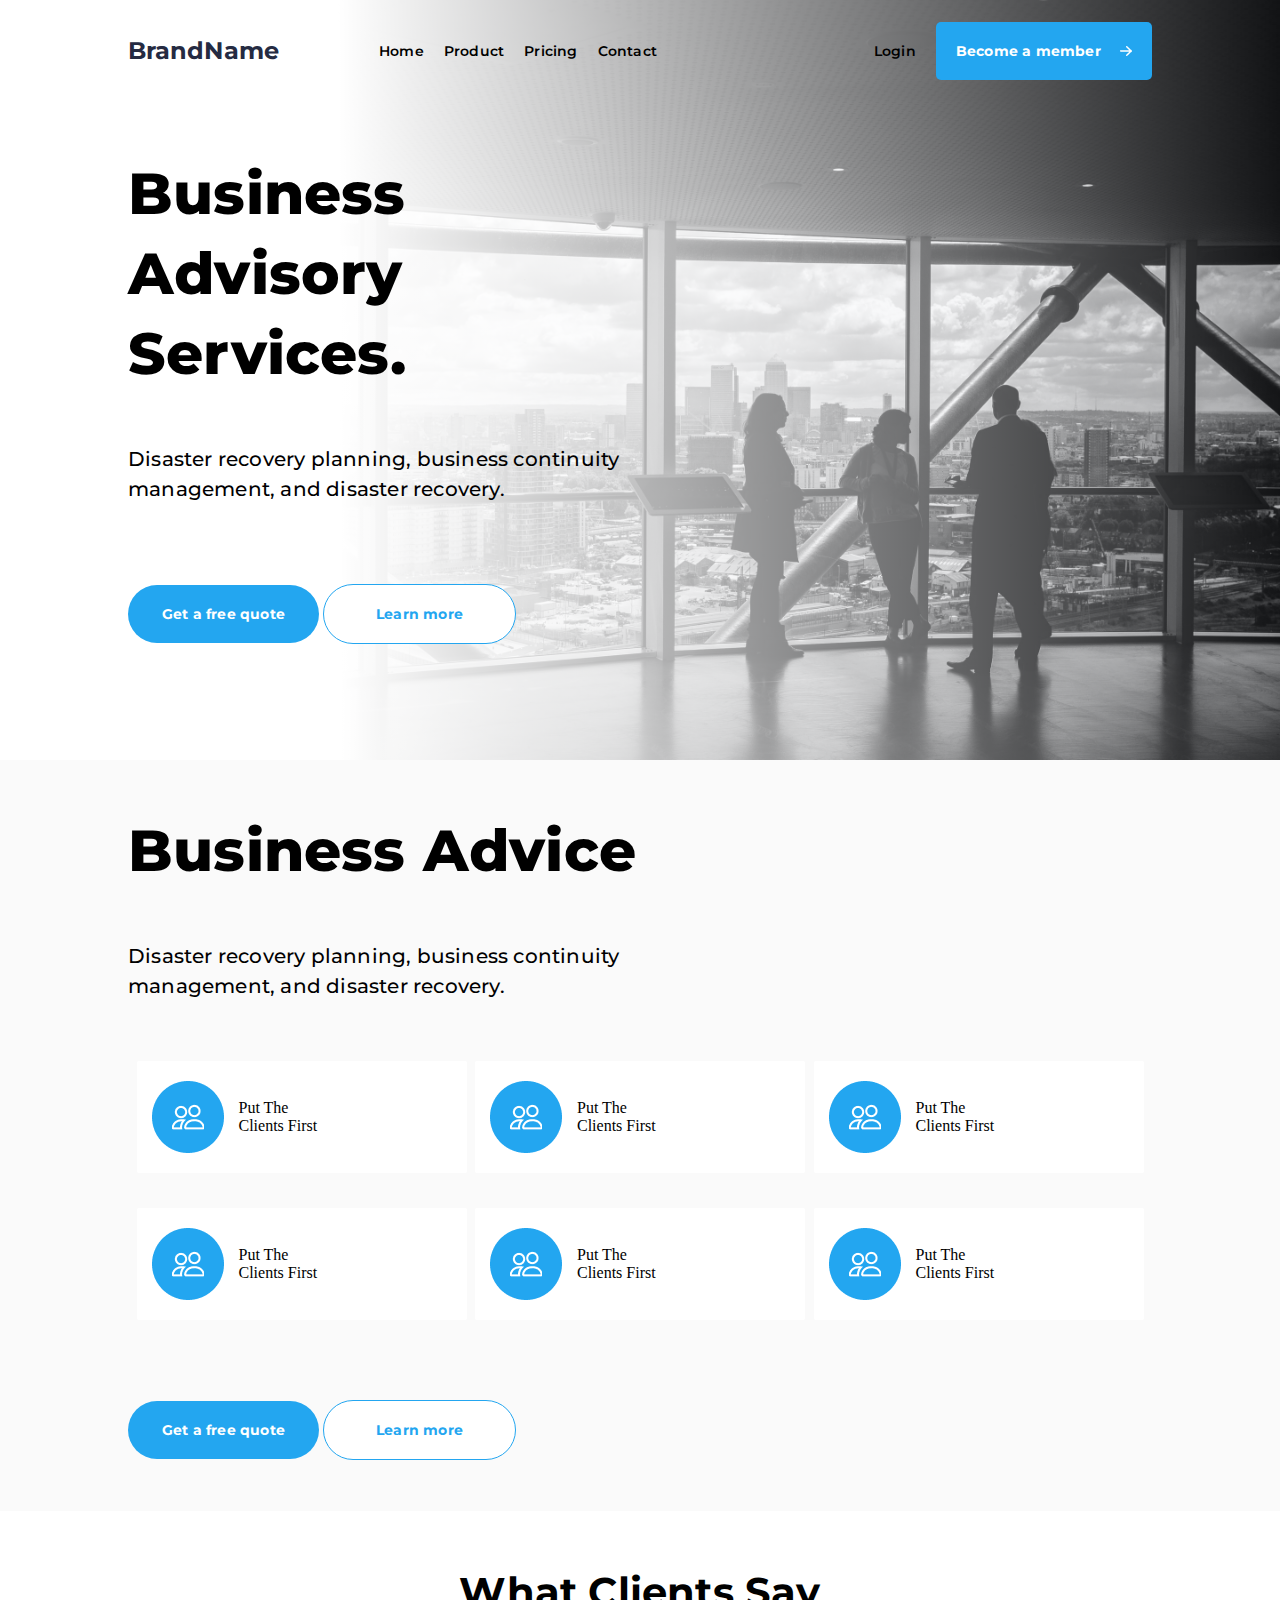
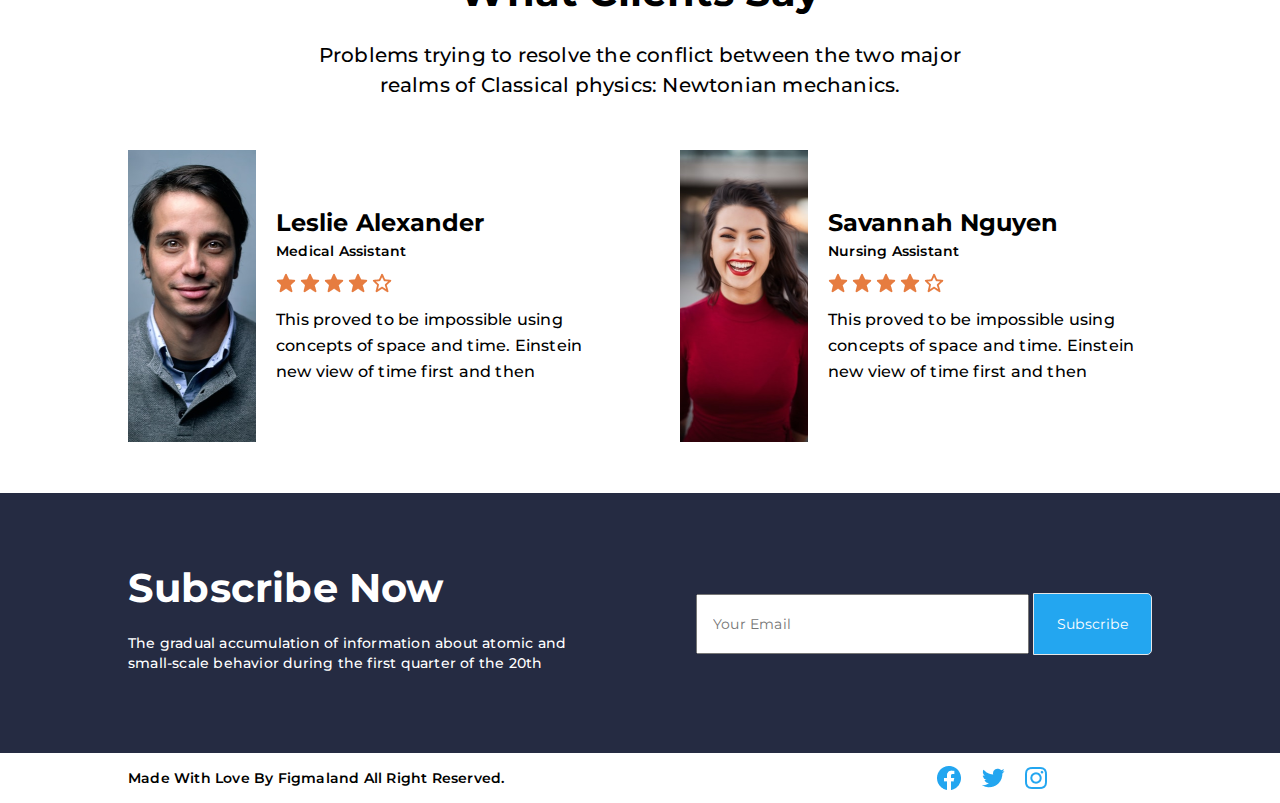
<file: assignment-5/index.html>
<!DOCTYPE html>
<html lang="en">
  <head>
    <meta charset="UTF-8" />
    <meta http-equiv="X-UA-Compatible" content="IE=edge" />
    <meta name="viewport" content="width=device-width, initial-scale=1.0" />
    <title>Assignment 5</title>
    <link rel="stylesheet" href="style.css" />
    <link rel="preconnect" href="https://fonts.googleapis.com" />
    <link rel="preconnect" href="https://fonts.gstatic.com" crossorigin />
    <link
      href="https://fonts.googleapis.com/css2?family=Bebas+Neue&family=Montserrat:wght@600&family=Roboto&display=swap"
      rel="stylesheet"
    />
  </head>
  <body>
    <!--  Page 1 with background image-->
    <div id="page-1">
      <!-- Header Section-->
      <section class="header">
        <!-- Left Side -->
        <div class="left">
          <!-- BrandName -->
          <div class="brand-name">BrandName</div>
          <!-- Navbar -->
          <nav>
            <a>Home</a>
            <a>Product</a>
            <a>Pricing</a>
            <a>Contact</a>
          </nav>
        </div>
        <!-- Right Side -->
        <div class="right">
          <!-- Login -->
          <a>Login</a>
          <!-- Sign Up -->
          <button>
            Become a member
            <img
              class="icon-arrow"
              style="padding-left: 15px"
              src="assets/arrow-right.png"
              alt="icon-arrow-right"
            />
          </button>
        </div>
      </section>

      <!-- Hero Section -->
      <section id="hero">
        <div class="left title">Business Advisory Services.</div>
        <div class="description">
          Disaster recovery planning, business continuity management, and
          disaster recovery.
        </div>
        <div class="group-btn">
          <button class="btn-free-quote">Get a free quote</button>
          <button class="btn-learn-more">Learn more</button>
        </div>
      </section>
    </div>

    <!-- Section Business Advice -->
    <section id="business-advice">
      <div class="left title">Business Advice</div>
      <div class="description">
        Disaster recovery planning, business continuity management, and disaster
        recovery.
      </div>

      <div class="advice">
        <div class="first-row">
          <div class="advice-item">
            <img
              src="assets/icn-circle circle-md primary-color.png"
              alt="icon-people"
            />
            Put The <br />
            Clients First
          </div>
          <div class="advice-item">
            <img
              src="assets/icn-circle circle-md primary-color.png"
              alt="icon-people"
            />
            Put The <br />
            Clients First
          </div>
          <div class="advice-item">
            <img
              src="assets/icn-circle circle-md primary-color.png"
              alt="icon-people"
            />
            Put The <br />
            Clients First
          </div>
        </div>
        <div class="second-row">
          <div class="advice-item">
            <img
              src="assets/icn-circle circle-md primary-color.png"
              alt="icon-people"
            />
            Put The <br />
            Clients First
          </div>
          <div class="advice-item">
            <img
              src="assets/icn-circle circle-md primary-color.png"
              alt="icon-people"
            />
            Put The <br />
            Clients First
          </div>
          <div class="advice-item">
            <img
              src="assets/icn-circle circle-md primary-color.png"
              alt="icon-people"
            />
            Put The <br />
            Clients First
          </div>
        </div>
      </div>

      <div class="group-btn">
        <button class="btn-free-quote">Get a free quote</button>
        <button class="btn-learn-more">Learn more</button>
      </div>
    </section>

    <!-- Section What Clients Say -->
    <section id="client-say">
      <div class="title">What Clients Say</div>
      <div class="description">
        Problems trying to resolve the conflict between the two major realms of
        Classical physics: Newtonian mechanics.
      </div>

      <div class="testimony">
        <div class="left">
          <img src="assets/pic-man.png" alt="pic-man" />
          <div class="testimony-details">
            <div class="name">Leslie Alexander</div>
            <div class="position">Medical Assistant</div>
            <div style="padding: 10px 0">
              <img src="assets/star-filled.png" alt="icon-star-filled" />
              <img src="assets/star-filled.png" alt="icon-star-filled" />
              <img src="assets/star-filled.png" alt="icon-star-filled" />
              <img src="assets/star-filled.png" alt="icon-star-filled" />
              <img src="assets/star-empty.png" alt="icon-star-empty" />
            </div>
            <div class="testimony-text">
              This proved to be impossible using concepts of space and time.
              Einstein new view of time first and then
            </div>
          </div>
        </div>
        <div class="right">
          <img src="assets/pic-woman.png" alt="pic-woman" />
          <div class="testimony-details">
            <div class="name">Savannah Nguyen</div>
            <div class="position">Nursing Assistant</div>
            <div style="padding: 10px 0">
              <img src="assets/star-filled.png" alt="icon-star-filled" />
              <img src="assets/star-filled.png" alt="icon-star-filled" />
              <img src="assets/star-filled.png" alt="icon-star-filled" />
              <img src="assets/star-filled.png" alt="icon-star-filled" />
              <img src="assets/star-empty.png" alt="icon-star-empty" />
            </div>
            <div class="testimony-text">
              This proved to be impossible using concepts of space and time.
              Einstein new view of time first and then
            </div>
          </div>
        </div>
      </div>
    </section>
  </body>

  <!-- Footer -->
  <footer>
    <div class="subscribe">
      <div class="subscribe-now">Subscribe Now</div>
      <div class="subscribe-text">
        The gradual accumulation of information about atomic and small-scale
        behavior during the first quarter of the 20th
      </div>

      <form class="email-subscribe-form" action="#">
        <input type="text" placeholder="Your Email" />
        <button type="submit">Subscribe</button>
      </form>
    </div>

    <div class="copyright">
      <div class="left copyright-text">
        Made With Love By Figmaland All Right Reserved.</div>
    <div class="right soc-media">
      <img src="assets/facebook-icon.png" alt="icon-fb">
      <img src="assets/twitter-icon.png" alt="icon-twitter">
      <img src="assets/instagram-icon.png" alt="icon-ig">
    </div>
  </footer>
</html>
</file>
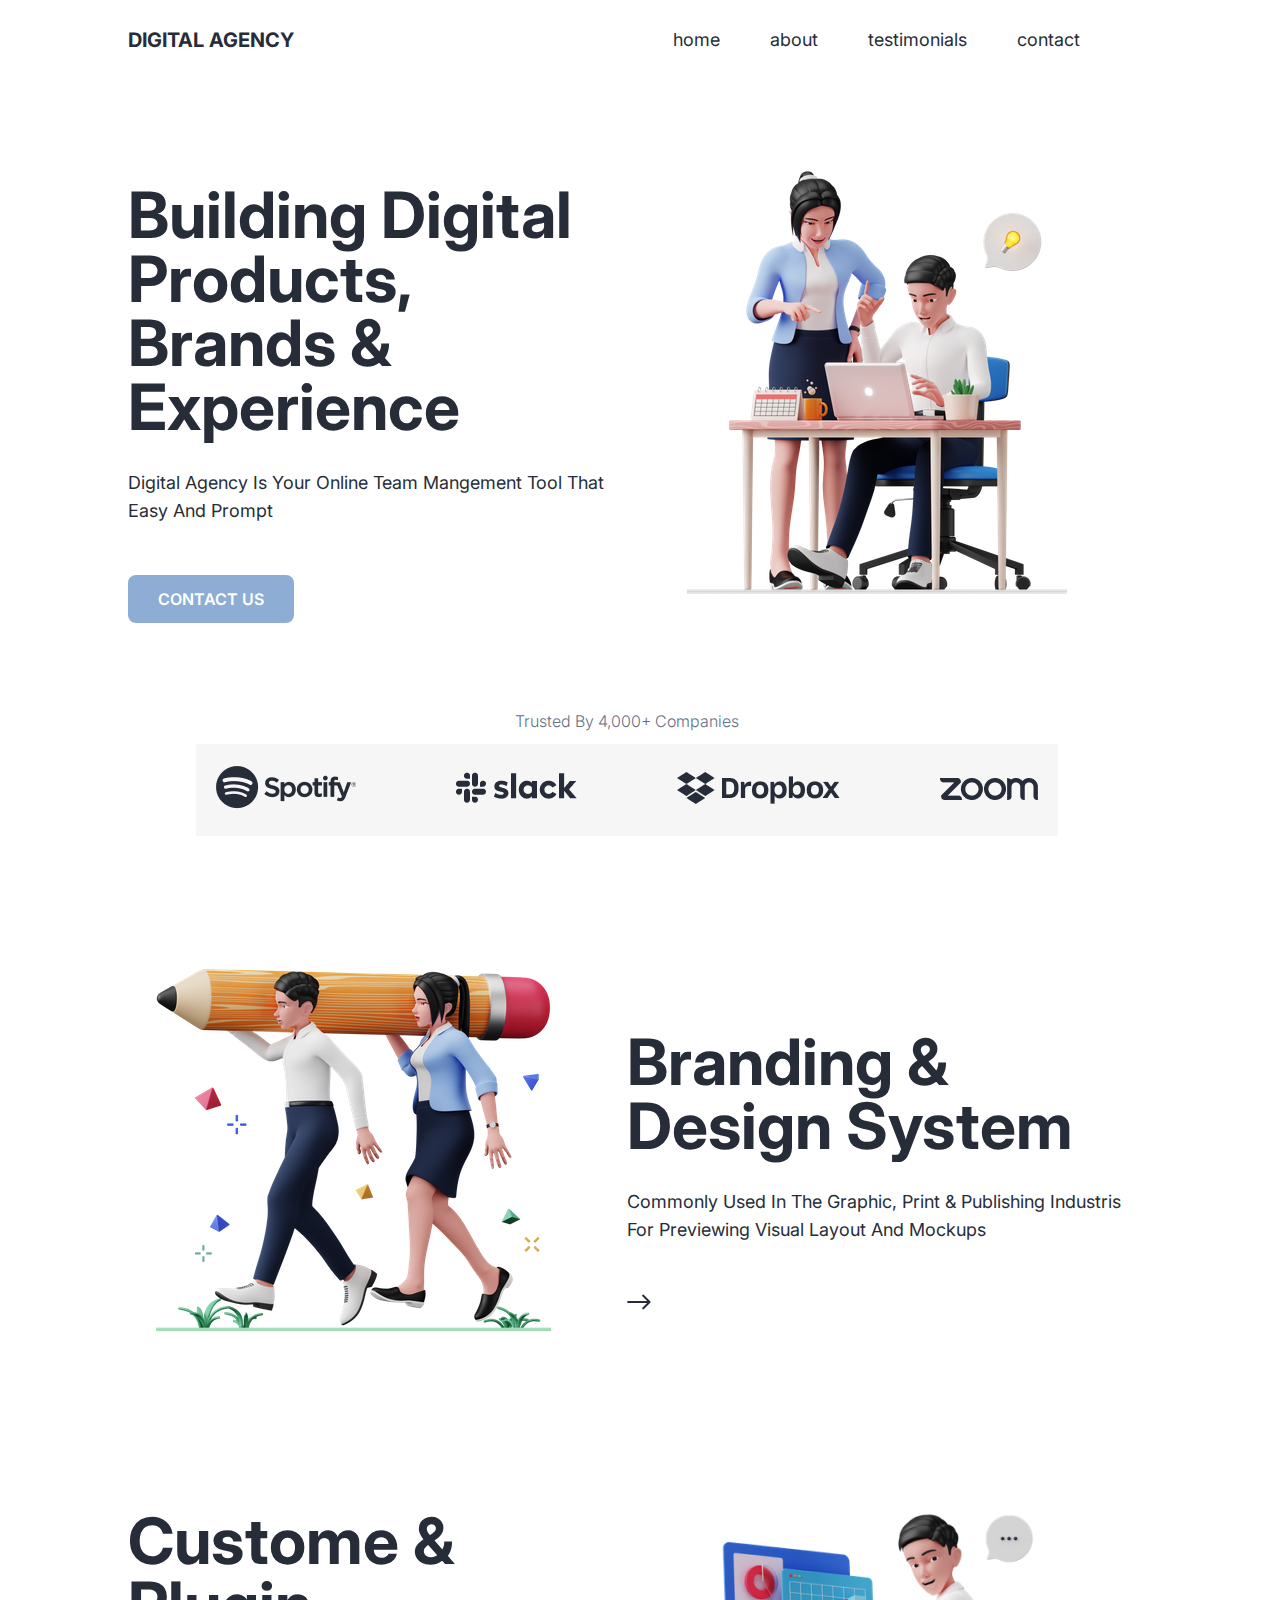
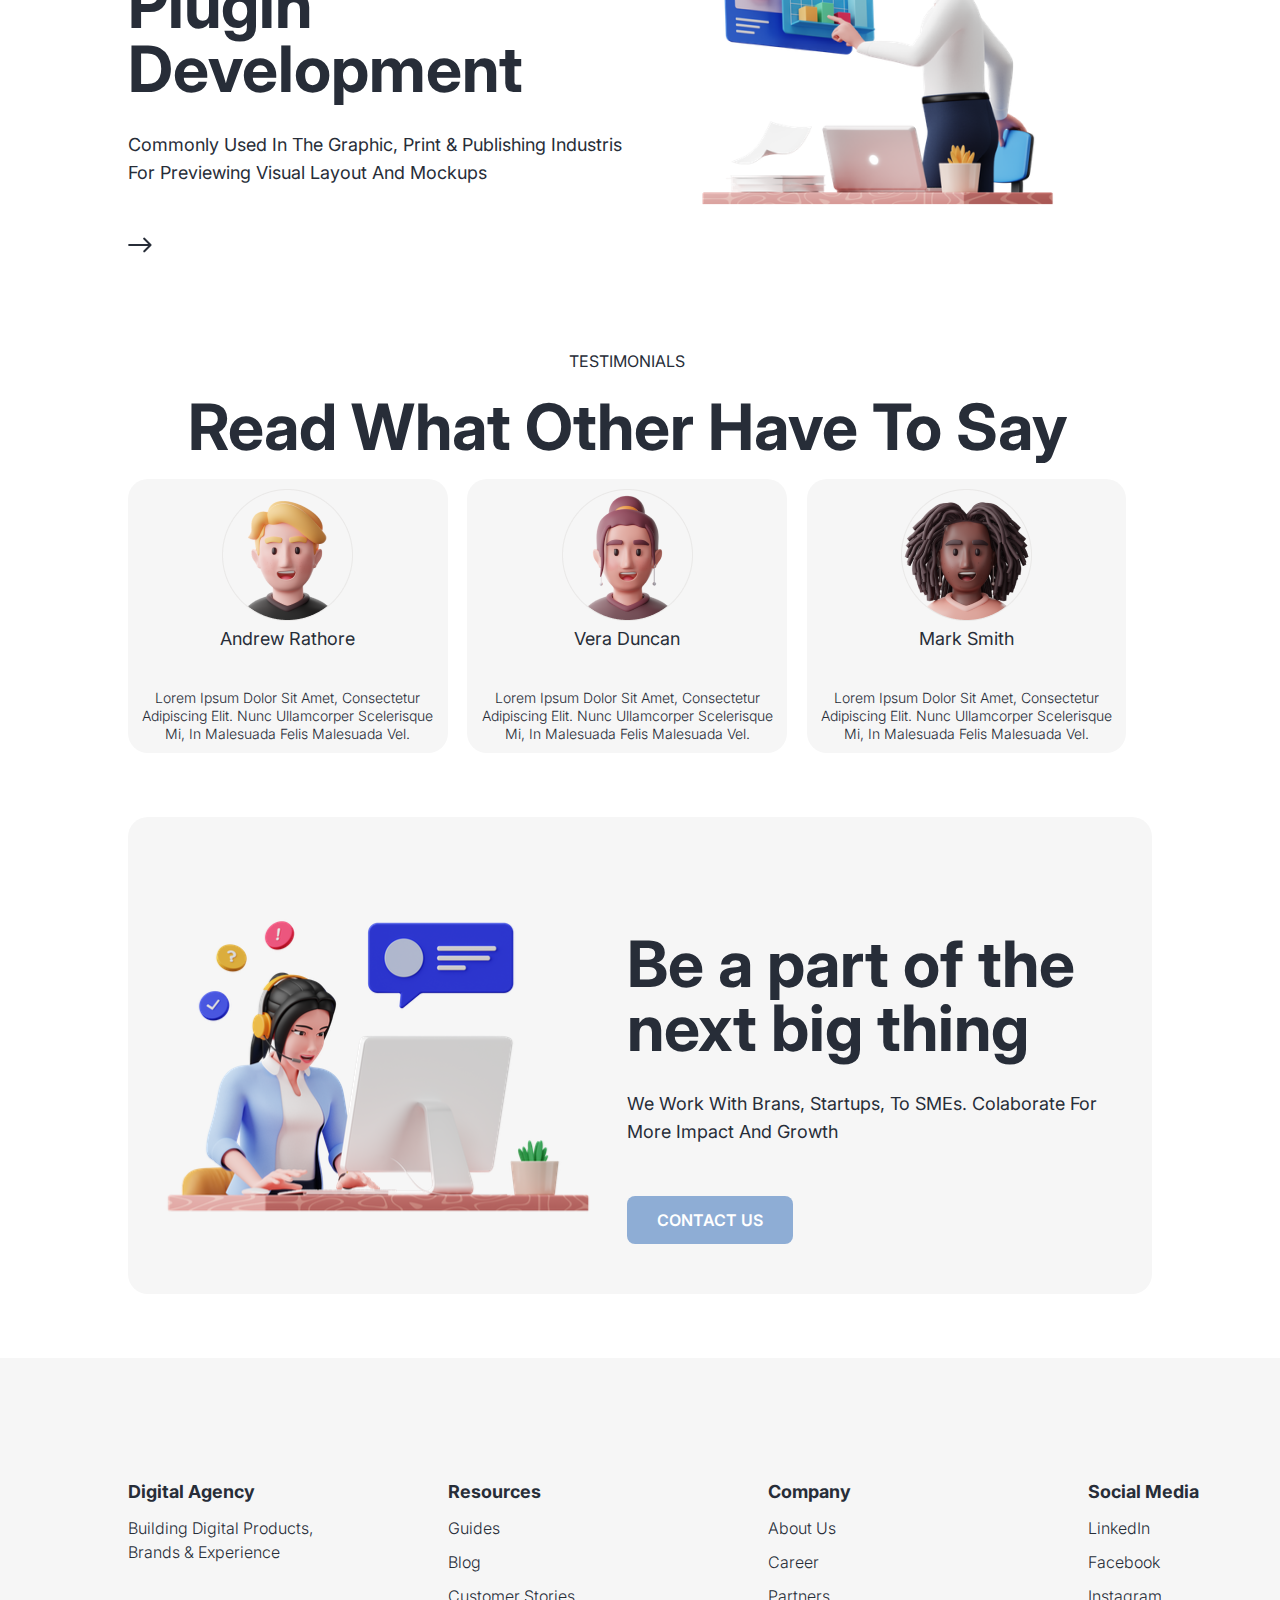
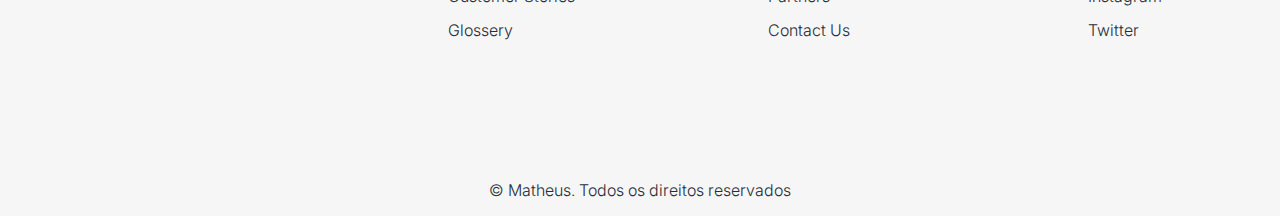
<file: assignment-6/index.html>
<!DOCTYPE html>
<html lang="en">
  <head>
    <meta charset="UTF-8" />
    <meta http-equiv="X-UA-Compatible" content="IE=edge" />
    <meta name="viewport" content="width=device-width, initial-scale=1.0" />
    <title>Assignment 6</title>
    <link rel="stylesheet" href="style.css" />
    <link rel="preconnect" href="https://fonts.googleapis.com" />
    <link rel="preconnect" href="https://fonts.gstatic.com" crossorigin />
    <link
      href="https://fonts.googleapis.com/css2?family=Inter"
      rel="stylesheet"
    />

    <link
      rel="stylesheet"
      href="https://pro.fontawesome.com/releases/v5.10.0/css/all.css"
      integrity="sha384-AYmEC3Yw5cVb3ZcuHtOA93w35dYTsvhLPVnYs9eStHfGJvOvKxVfELGroGkvsg+p"
      crossorigin="anonymous"
    />
  </head>
  <body>
    <!-- Header/Top Nav Bar -->
    <section class="header">
      <div class="left company-name">Digital Agency</div>
      <div class="right">
        <button class="hamburger-button" id="hamburger-button">
          <i class="fas fa-bars"></i>
        </button>
        <nav>
          <a>home</a>
          <a>about</a>
          <a>testimonials</a>
          <a>contact</a>
        </nav>
      </div>
    </section>

    <!-- Section Hero -->
    <section id="hero">
      <div class="left">
        <div class="title">Building digital products, brands & experience</div>
        <div class="texts">
          Digital Agency is your online team mangement tool that easy and prompt
        </div>
        <button class="contact-btn">Contact Us</button>
      </div>
      <div class="right">
        <img
          src="assets/business-people-discussing-business-idea.png"
          alt="pic-people-business"
        />
      </div>
    </section>

    <!-- Section Trusted by Companies -->
    <section id="trusted-by-companies">
      <div class="small-text">Trusted by 4,000+ companies</div>
      <div class="companies">
        <a><img src="assets/logo-spotify.png" alt="logo-spotify" /></a>
        <a><img src="assets/logo-slack.png" alt="logo-slack" /></a>
        <a><img src="assets/logo-dropbox.png" alt="logo-dropbox" /></a>
        <a><img src="assets/logo-zoom.png" alt="logo-zoom" /></a>
      </div>
    </section>

    <!-- Section Branding & Design System -->
    <section id="branding-design-system">
      <div class="left">
        <img
          src="assets/designer-team-working-on-creative-design.png"
          alt="pic-team"
        />
      </div>
      <div class="right">        
        <div class="title">Branding & Design System</div>
        <div class="texts">
          Commonly used in the graphic, print & publishing industris for previewing visual layout and mockups

        </div>
        <button class="arrow"><img src="assets/Arrow 1.png" alt="icon-arrow-right"></button>
      </div>
      </div>
    </section>

    <!-- Section Custome -->
    <section id="custome">
      <div class="left">             
        <div class="title">Custome & Plugin Development</div>
        <div class="texts">Commonly used in the graphic, print & publishing industris for previewing visual layout and mockups
        </div>
        <button class="arrow"><img src="assets/Arrow 1.png" alt="icon-arrow-right"></button>
      </div>
      <div class="right">
        <img src="assets/businessman-analyzing-data.png" alt="pic-businessman-analyzing-data">        
      </div>
    </section>

    <!-- Section Testimonials -->
    <section id="testimonial">
      <div class="small-title">TESTIMONIALS</div>  
      <div class="title">Read What Other have to Say</div>
      <div class="testimonial">
        <div class="testimonial-items">
          <img src="assets/western-man-4975942-4159828 1.png" alt="icon-western-man-1">
          <br>
          <div class="name">Andrew Rathore</div>
          <br><br>
          <div class="testi-text">
          Lorem ipsum dolor sit amet, consectetur adipiscing elit. Nunc ullamcorper scelerisque mi, in malesuada felis malesuada vel. 
          </div>
        </div>
        <div class="testimonial-items">
          <img src="assets/western-man-4975942-4159828 2.png" alt="icon-western-man-2">
          <br>
          <div class="name">Vera Duncan</div>
          <br><br>
          <div class="testi-text">
            Lorem ipsum dolor sit amet, consectetur adipiscing elit. Nunc ullamcorper scelerisque mi, in malesuada felis malesuada vel. 
          </div>
        </div>
        <div class="testimonial-items">
          <img src="assets/western-man-4975942-4159828 3.png" alt="icon-western-man-3">
          <br>
          <div class="name">Mark Smith</div>
          <br><br>
          <div class="testi-text">
          Lorem ipsum dolor sit amet, consectetur adipiscing elit. Nunc ullamcorper scelerisque mi, in malesuada felis malesuada vel. 
          </div>
        </div>
      </div>
        
      </div>
    </section>

    <!-- Section Contact -->
    <section id="contact">
      <div class="left">
        <img src="assets/customer-support.png" alt="pic-cust-support">
      </div>
      <div class="right">        
        <div class="title">Be a part of the next big thing</div>
        <div class="texts">
          We work with Brans, Startups, to SMEs. Colaborate for more impact and growth
        </div>
        <button class="contact-btn">Contact Us</button>
      </div>
      </div>
    </section>
  </body>

  <!-- footer -->
  <footer>
    <div class="footer-row-1">      
      <div class="footer-items">
        <div class="footer-item-parent">
          Digital Agency</div>
        <div class="footer-item-child">
          <a>Building digital products, 
            brands & experience</a></div>
      </div>
      <div class="footer-items">
        <div class="footer-item-parent">
          Resources</div>
        <div class="footer-item-child"><a>Guides</a></div>
        <div class="footer-item-child"><a>Blog</a></div>
        <div class="footer-item-child"><a>Customer Stories</a></div>
        <div class="footer-item-child"><a>Glossery</a></div>
      </div>
      <div class="footer-items">
        <div class="footer-item-parent">
          Company</div>
        <div class="footer-item-child"><a>About Us</a></div>
        <div class="footer-item-child"><a>Career</a></div>
        <div class="footer-item-child"><a>Partners</a></div>
        <div class="footer-item-child"><a>Contact Us</a></div>
      </div>
      <div class="footer-items">
        <div class="footer-item-parent">
          Social Media</div>
        <div class="footer-item-child"><a>LinkedIn</a></div>
        <div class="footer-item-child"><a>Facebook</a></div>
        <div class="footer-item-child"><a>Instagram</a></div>
        <div class="footer-item-child"><a>Twitter</a></div>
      </div>
    </div>
    <div class="footer-row-2">
      <div class="copyright">© Matheus. Todos os direitos reservados</div>
    </div>
  </footer>
</html>
</file>
<file: assignment-5/style.css>
* {
  margin: 0px;
  padding: 0px;
  box-sizing: border-box;
}
html,
body {
  height: auto;
  width: 100vw;
  min-height: 100vh;
}
div#page-1 {
  background-image: linear-gradient(
      89.79deg,
      #ffffff 26.59%,
      rgba(255, 255, 255, 0) 100.84%
    ),
    url(assets/4a2bae6c8095e39629cd229e994357ac.jpg);

  width: 100%;
  height: 760px;
  background-size: cover;
}
a,
button {
  all: unset;
}
section {
  /* max-width: 1200px; */
  margin: 0 auto;
  display: flex;
  width: 100%;
  padding: 4% 10%;
}
.header {
  height: 60px;
  justify-content: space-between;
  align-items: center;
}
.left {
  width: 50%;
  display: flex;
  justify-content: start;
  gap: 100px;
}
.right {
  width: 50%;
  display: flex;
  justify-content: end;
  align-items: center;
  gap: 20px;
}
.brand-name {
  font-family: "Montserrat";
  font-style: normal;
  font-weight: 700;
  font-size: 1.5rem;
  line-height: 32px;
  letter-spacing: 0.1px;
  color: #252b42;
}
nav {
  display: flex;
  align-items: center;
  gap: 20px;
}
.header a {
  font-family: "Montserrat";
  font-style: normal;
  font-weight: 600;
  font-size: 0.875rem;
  line-height: 24px;
  letter-spacing: 0.2px;
}
.header button {
  background: #23a6f0;
  border-radius: 5px;
  border-style: none;
  height: 58px;
  padding: 0 20px;
  font-family: "Montserrat";
  font-style: normal;
  font-weight: 700;
  font-size: 0.875rem;
  line-height: 28px;
  letter-spacing: 0.2px;
  color: #ffffff;
}
section#hero {
  flex-direction: column;
}
section .title {
  font-family: "Montserrat";
  font-style: normal;
  font-weight: 800;
  font-size: 58px;
  line-height: 80px;
  letter-spacing: 0.2px;
}
section .description {
  width: 50%;
  padding-top: 50px;
  font-family: "Montserrat";
  font-style: normal;
  font-weight: 500;
  font-size: 20px;
  line-height: 30px;
  letter-spacing: 0.2px;
}
.group-btn {
  padding-top: 80px;
}
.btn-free-quote {
  font-family: "Montserrat";
  font-style: normal;
  font-weight: 700;
  font-size: 14px;
  line-height: 28px;
  text-align: center;
  letter-spacing: 0.2px;
  background: #23a6f0;
  border-radius: 37px;
  color: white;
  width: 191px;
  height: 58px;
}
.btn-learn-more {
  font-family: "Montserrat";
  font-style: normal;
  font-weight: 700;
  font-size: 14px;
  line-height: 28px;
  text-align: center;
  letter-spacing: 0.2px;
  background: white;
  border: 1px solid #23a6f0;
  border-radius: 37px;
  color: #23a6f0;
  width: 191px;
  height: 58px;
}
section#business-advice {
  flex-direction: column;
  background-color: #fafafa;
}
.advice {
  margin-top: 60px;
  display: flex;
  flex-direction: column;
  gap: 35px;
}
.advice .first-row,
.advice .second-row {
  display: flex;
  flex-direction: row;
  justify-content: space-evenly;
  align-items: center;
}
.advice .advice-item {
  display: flex;
  align-items: center;
  gap: 15px;
  background-color: white;
  height: 112px;
  width: 330px;
  border-radius: 2px;
  padding-left: 15px;
}
section#client-say {
  flex-direction: column;
  align-items: center;
  justify-content: center;
}
section#client-say .title {
  font-weight: 700;
  font-size: 40px;
  line-height: 57px;
  letter-spacing: 0.2px;
}
section#client-say .description {
  width: 65%;
  text-align: center;
  padding-top: 20px;
}
.testimony {
  margin-top: 50px;
  display: flex;
  flex-direction: row;
  gap: 80px;
}
.testimony .left {
  gap: 20px;
  align-items: center;
}
.testimony .testimony-details {
  flex-direction: column;
  justify-content: start;
  align-items: start;
  flex-wrap: wrap;
  gap: 5px;
  font-family: "Montserrat";
  font-style: normal;
}
.testimony .name {
  font-weight: 700;
  font-size: 24px;
  line-height: 32px;
  letter-spacing: 0.1px;
}
.testimony .position {
  font-weight: 600;
  font-size: 14px;
  line-height: 24px;
  letter-spacing: 0.2px;
}
.testimony .testimony-text {
  font-weight: 500;
  font-size: 16px;
  line-height: 26px;
  letter-spacing: 0.2px;
}
.subscribe {
  background-color: #252b42;
  height: 260px;
  position: relative;
}
.subscribe-now {
  position: absolute;
  top: 66px;
  left: 10%;
  color: white;
  font-family: "Montserrat";
  font-style: normal;
  font-weight: 700;
  font-size: 40px;
  line-height: 57px;
  letter-spacing: 0.2px;
}
.subscribe-text {
  position: absolute;
  top: 140px;
  left: 10%;
  width: 35%;
  font-family: "Montserrat";
  font-style: normal;
  font-weight: 500;
  font-size: 14px;
  line-height: 20px;
  letter-spacing: 0.2px;
  color: #ffffff;
}
.email-subscribe-form {
  position: absolute;
  top: 100px;
  right: 10%;
}
.email-subscribe-form input {
  width: 333px;
  height: 60px;
  padding: 15px;
  font-family: "Montserrat";
  font-style: normal;
  font-weight: 400;
  font-size: 14px;
  line-height: 28px;
  letter-spacing: 0.2px;
}
.email-subscribe-form button {
  width: 117px;
  height: 60px;
  color: white;
  font-family: "Montserrat";
  font-style: normal;
  font-weight: 400;
  font-size: 14px;
  line-height: 28px;
  text-align: center;
  letter-spacing: 0.2px;
  background: #23a6f0;
  border: 1px solid #e6e6e6;
  border-radius: 0px 5px 5px 0px;
}
.copyright {
  margin-left: 10%;
  height: 50px;
  display: flex;
  align-items: center;
  font-family: "Montserrat";
  font-style: normal;
  font-weight: 600;
  font-size: 14px;
  line-height: 24px;
  letter-spacing: 0.2px;
}
.copyright .right {
  justify-content: center;
}
</file>
<file: assignment-6/style.css>
* {
  margin: 0px;
  padding: 0px;
  box-sizing: border-box;
}
html,
body {
  height: auto;
  width: 100vw;
  min-height: 100vh;
}
a,
button {
  all: unset;
}
section {
  /* max-width: 1200px; */
  margin-left: 10%;
  margin-bottom: 5%;
  width: 80%;
  padding: 2% 2% 0 0;
  display: flex;
  flex-wrap: wrap;
  align-items: center;
}
.left {
  width: 50%;
}
.right {
  width: 50%;
  display: flex;
  justify-content: center;
}
section .header .right {
  width: 50%;
  display: flex;
  justify-content: end;
}
.company-name {
  font-family: "Inter";
  font-style: normal;
  font-weight: 700;
  font-size: 20px;
  line-height: 24px;
  text-transform: uppercase;
  color: #272d38;
  transition: all 1000ms;
}
nav {
  display: flex;
  justify-content: space-between;
  gap: 50px;
  flex-wrap: wrap;
  /* font */
  font-family: "Inter";
  font-style: normal;
  font-weight: 400;
  font-size: 18px;
  line-height: 28px;
  text-transform: lowercase;
  color: #272d38;
  transition: all 1000ms;
}
nav a:hover {
  cursor: pointer;
  border-bottom: solid 1px grey;
}

.hamburger-button {
  background-color: transparent;
  cursor: pointer;
  border: 10px;
  color: #272d38;
  cursor: pointer;
  font-size: 30px;
  float: right;
  display: none;
  transition: all 1000ms;
}

.title {
  margin-top: 40px;
  /* font */
  font-family: "Inter";
  font-style: normal;
  font-weight: 700;
  font-size: 64px;
  line-height: 100%;
  text-transform: capitalize;
  color: #272d38;
}
.texts {
  margin-top: 30px;
  /* font */
  font-family: "Inter";
  font-style: normal;
  font-weight: 400;
  font-size: 18px;
  line-height: 28px;
  text-transform: capitalize;
  color: #272d38;
}
section .contact-btn {
  cursor: pointer;
  background: #8eadd5;
  border-radius: 8px;
  margin-top: 50px;
  padding: 10px 30px;
  /* Font */
  font-family: "Inter";
  font-style: normal;
  font-weight: 600;
  font-size: 16px;
  line-height: 28px;
  text-transform: uppercase;
  color: #ffffff;
}
section .contact-btn:hover {
  background-color: darkblue;
}
.small-text {
  margin: 0 auto;
  font-family: "Inter";
  font-style: normal;
  font-weight: 300;
  font-size: 16px;
  line-height: 100%;
  text-transform: capitalize;
  color: #667085;
}
section#trusted-by-companies {
  flex-direction: column;
  gap: 15px;
  align-items: center;
}
.companies {
  background-color: #f6f6f6;
  display: flex;
  justify-content: space-between;
  align-items: center;
  gap: 100px;
  padding: 20px 20px;
}
.companies img {
  max-width: 100%;
}
section button.arrow {
  margin-top: 50px;
  cursor: pointer;
}
section#branding-design-system .right {
  display: block;
}
section#testimonial {
  flex-direction: column;
  justify-content: center;
  gap: 20px;
}
section .small-title {
  font-family: "Inter";
  font-style: normal;
  font-weight: 400;
  font-size: 16px;
  line-height: 28px;
  text-transform: capitalize;
  color: #272d38;
}
section#testimonial .testimonial {
  display: flex;
  flex-direction: row;
  gap: 2%;
  width: 100%;
  text-align: center;
}
section#testimonial .title {
  margin-top: 0px;
}
section#testimonial .testimonial .testimonial-items {
  background: #f6f6f6;
  border-radius: 20px;
  padding: 10px;
}
section#testimonial .testimonial .testimonial-items .name {
  font-family: "Inter";
  font-style: normal;
  font-weight: 400;
  font-size: 18px;
  line-height: 28px;
  text-transform: capitalize;
  color: #272d38;
}
section#testimonial .testimonial .testimonial-items .testi-text {
  font-family: "Inter";
  font-style: normal;
  font-weight: 300;
  font-size: 14px;
  line-height: 130%;
  text-transform: capitalize;
  color: #272d38;
}
section#contact {
  background-color: #f6f6f6;
  border-radius: 20px;
}
section#contact .left {
  display: flex;
  justify-content: center;
}
section#contact .right {
  display: block;
}
section#contact .title {
  text-transform: none;
}
footer {
  background-color: #f6f6f6;
  display: flex;
  flex-direction: column;
}
footer .footer-row-1 {
  padding-top: 120px;
  display: flex;
  flex-direction: row;
  align-items: start;
  justify-content: space-evenly;
}
footer .footer-items {
  display: flex;
  flex-direction: column;
  margin-left: 10%;
  gap: 10px;
  width: 20%;
}
footer .footer-items .footer-item-parent {
  font-family: "Inter";
  font-style: normal;
  font-weight: 700;
  font-size: 18px;
  line-height: 28px;
  text-transform: capitalize;
  color: #272d38;
}
footer .footer-items .footer-item-child {
  font-family: "Inter";
  font-style: normal;
  font-weight: 300;
  font-size: 16px;
  line-height: 150%;
  text-transform: capitalize;
  color: #272d38;
}
footer .footer-items .footer-item-child a {
  cursor: pointer;
}
footer .copyright {
  padding-top: 140px;
  padding-bottom: 18px;
  text-align: center;
  font-family: "Inter";
  font-style: normal;
  font-weight: 300;
  font-size: 16px;
  line-height: 100%;
  color: #272d38;
}
/* when mobile @ screen < 600px, menu inside hamburger */
@media (max-width: 600px) {
  .company-name {
    text-transform: none;
  }
  nav {
    display: none;
    flex-direction: column;
  }

  .hamburger-button {
    display: block;
  }
  section.header {
    flex-wrap: nowrap;
  }
  section.header .right {
    flex-direction: row;
    justify-content: end;
  }
  section#hero {
    flex-direction: column;
    gap: 50px;
    align-items: center;
    text-align: center;
  }

  section .left {
    width: 100%;
  }

  section .right {
    width: 100%;
    display: flex;
    flex-direction: column;
    justify-content: center;
  }

  section .title {
    font-size: 40px;
    text-align: center;
  }

  .companies {
    gap: 5%;
  }

  section#branding-design-system {
    flex-direction: column-reverse;
    gap: 50px;
    align-items: center;
    text-align: center;
  }
  section#custome,
  section#testimonial .testimonial,
  section#contact {
    flex-direction: column;
    gap: 50px;
    align-items: center;
    text-align: center;
    padding-bottom: 50px;
  }
  section button.arrow {
    transform: rotate(90deg);
  }
  section#contact .left {
    display: none;
  }

  footer .footer-row-1 {
    flex-direction: column;
    justify-content: center;
    text-align: center;
    gap: 50px;
    margin: 0 auto;
  }

  footer .footer-items {
    width: 100%;
    margin-left: 0px;
  }
}

/* when tablet @ screen < 800px, >600px */
@media (max-width: 800px) and (min-width: 600px) {
  .company-name {
    text-transform: none;
  }
  nav {
    display: none;
    flex-direction: column;
  }

  .hamburger-button {
    display: block;
  }
  section.header {
    flex-wrap: nowrap;
  }
  section.header .right {
    flex-direction: row;
    justify-content: end;
  }
  section#hero {
    flex-direction: column;
    gap: 50px;
    align-items: center;
    text-align: center;
  }

  section .left {
    width: 100%;
  }

  section .right {
    width: 100%;
    display: flex;
    flex-direction: column;
    justify-content: center;
  }

  section .title {
    font-size: 40px;
    text-align: center;
  }

  .companies {
    gap: 5%;
  }

  section#branding-design-system {
    flex-direction: column-reverse;
    gap: 50px;
    align-items: center;
    text-align: center;
  }
  section#custome,
  section#testimonial .testimonial,
  section#contact {
    flex-direction: column;
    gap: 50px;
    align-items: center;
    text-align: center;
    padding-bottom: 50px;
  }
  section button.arrow {
    transform: rotate(90deg);
  }
  section#contact .left {
    display: none;
  }

  footer .footer-row-1 {
    flex-direction: column;
    justify-content: center;
    text-align: center;
    gap: 50px;
    margin: 0 auto;
  }

  footer .footer-items {
    width: 100%;
    margin-left: 0px;
  }
}
</file>
